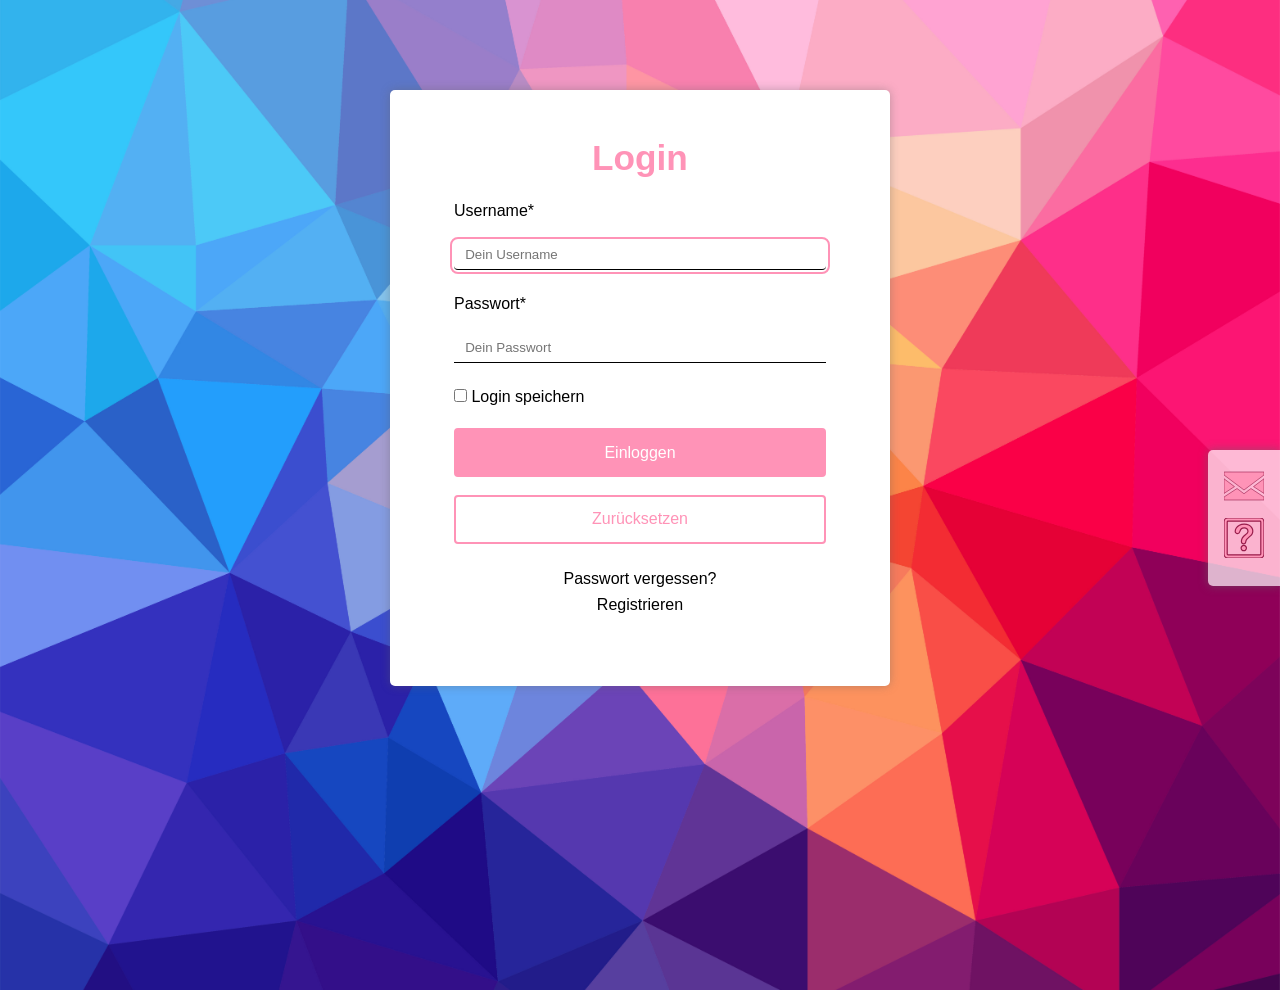
<file: index.html>
<!DOCTYPE html>
<html lang="de">
<head>
    <title>Login UI Prototype (HTML/CSS)</title>

    <meta charset="UTF-8">
    <meta name="viewport" content="width=device-width, initial-scale=1.0">
    <meta name="description" content="ui prototype template for login and register process">
    <meta name="author" content="Katharina Erfling">
    
    <link rel="stylesheet" href="css/stylesheet.css">
    
</head>
<body>
    <main>
        <h1>Login</h1>
        <form action="#">
            <ul>
                <li><label for="name">Username*</label></li>
                <li>
                    <input class="w-100p" type="text" id="name" name="username" placeholder="Dein Username" required autofocus autocomplete="username">
                </li>
                <li><label for="password">Passwort*</label></li>
                <li>
                    <!-- FIX: minlength muss eine Zahl sein, kein String -->
                    <input class="w-100p" type="password" id="password" name="passw" placeholder="Dein Passwort" required minlength="8" title="Mindestens 8 Zeichen" autocomplete="current-password">
                </li>
                <li>
                    <input type="checkbox" id="rememberme" name="rememb">
                    <label for="rememberme">Login speichern</label>
                </li>
                <li>
                    <input class="w-100p btn primary" type="submit" value="Einloggen">
                    <!-- FIX: Zurücksetzen ist type="reset", nicht type="submit" -->
                    <input class="w-100p btn secondary" type="reset" value="Zurücksetzen">
                </li>
                <li>
                    <a href="html/forgotpassword.html">Passwort vergessen?</a>
                    <a href="html/register1.html">Registrieren</a>
                </li>
            </ul>
        </form>
    </main>

    <!-- aside START -->
    <aside>
        <div>
            <a href="../../index.html">
                <img src="images/mail-svgrepo-com.svg" alt="Kontakt per Mail" height="40">
            </a>
        </div>
        <div>
            <a href="#">
                <img src="images/question-mark-svgrepo-com.svg" alt="Hilfe & FAQ" height="40">
            </a>
        </div>
    </aside>
    <!-- aside END -->

</body>
</html>
</file>
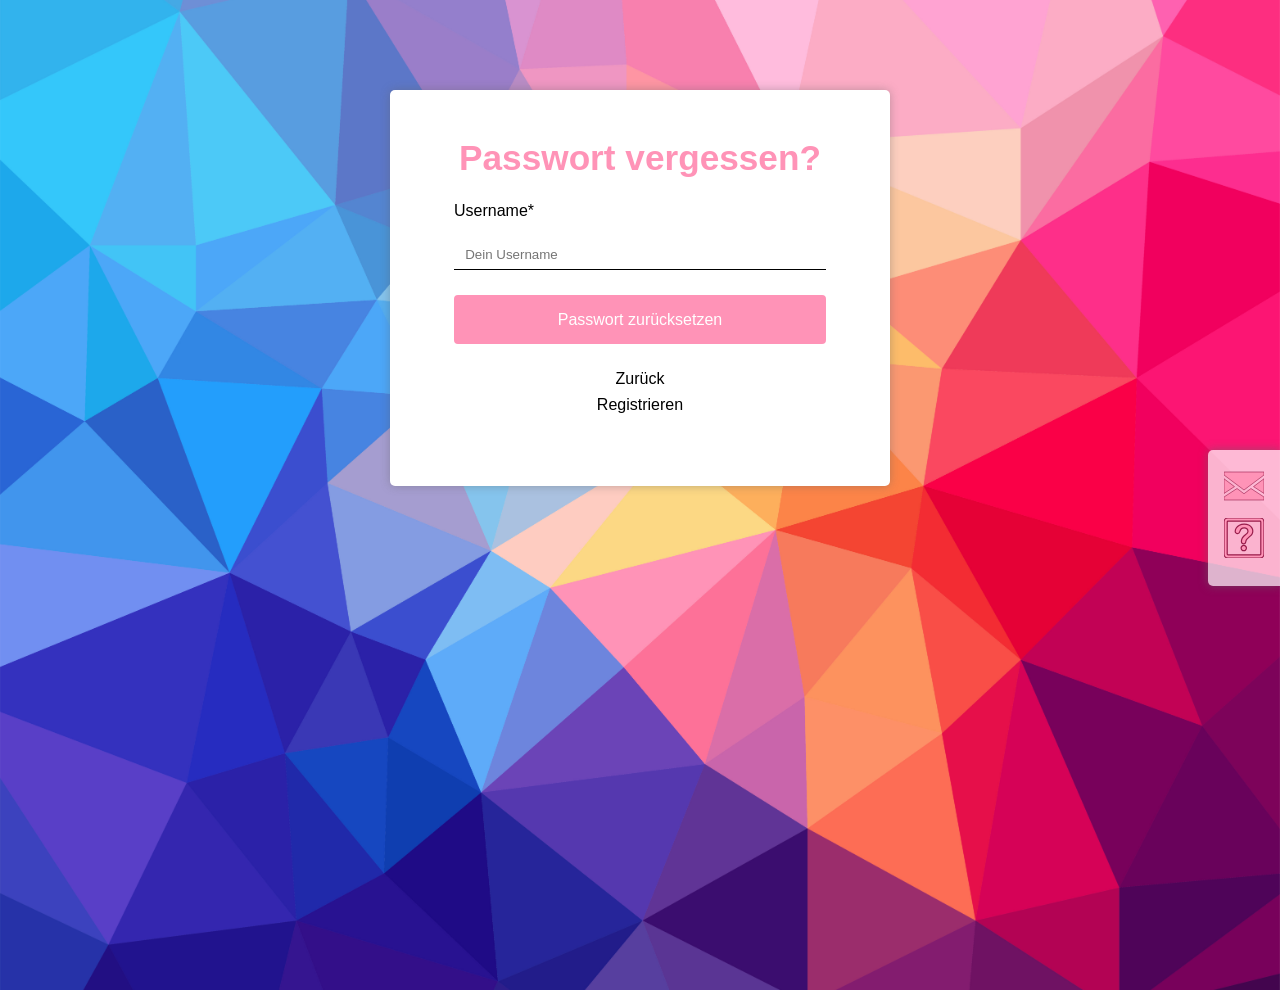
<file: html/forgotpassword.html>
<!DOCTYPE html>
<html lang="de">
<head>
    <title>Login UI Prototype (HTML/CSS)</title>

    <meta charset="UTF-8">
    <meta name="viewport" content="width=device-width, initial-scale=1.0">
    <meta name="description" content="ui prototype template for login and register process">
    <meta name="author" content="Katharina Erfling">
    
    <link rel="stylesheet" href="../css/stylesheet.css">
    
</head>
<body>
    <main>
        <h1>Passwort vergessen?</h1>
        <form action="#">
            <ul>
                <!-- FIX: for="username" passt jetzt zu id="username" -->
                <li><label for="username">Username*</label></li>
                <li><input class="w-100p" type="text" id="username" name="username" placeholder="Dein Username" required autocomplete="username"></li>
                <li><input class="w-100p btn primary" type="submit" value="Passwort zurücksetzen"></li>
                <li><a href="../index.html">Zurück</a></li>
                <li><a href="register1.html">Registrieren</a></li>
            </ul>
        </form>
    </main>


        <!-- aside START -->
    <aside>
        <div>
            <a href="../../index.html">
                <img src="../images/mail-svgrepo-com.svg" alt="Kontakt per Mail" height="40">
            </a>
        </div>
        <div>
            <a href="#">
                <img src="../images/question-mark-svgrepo-com.svg" alt="Hilfe & FAQ" height="40">
            </a>
        </div>
    </aside>
    <!-- aside END -->

</body>
</html>
</file>
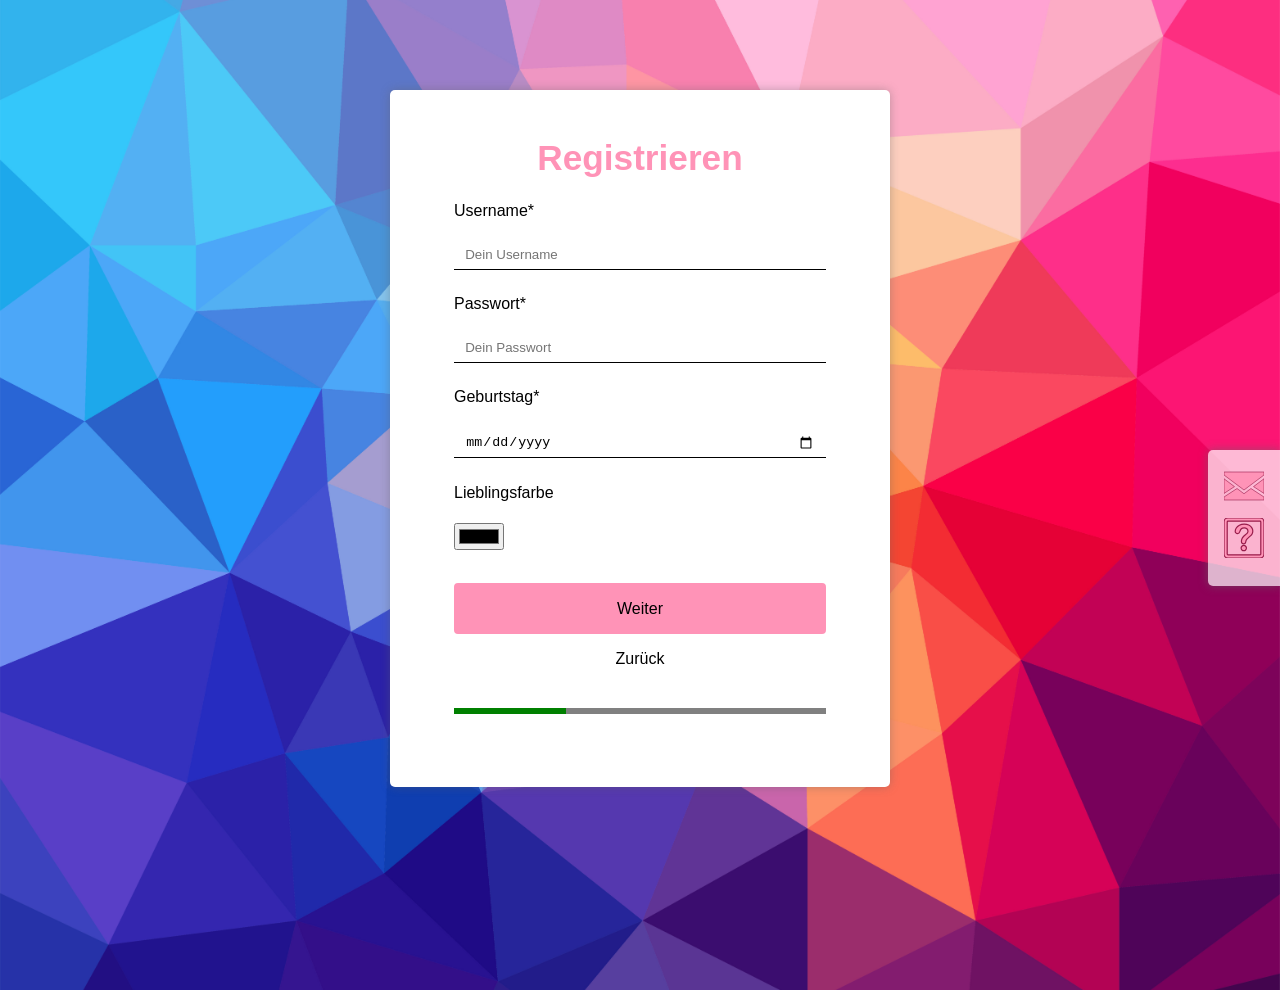
<file: html/register1.html>
<!DOCTYPE html>
<html lang="de">
<head>
    <title>Login UI Prototype (HTML/CSS)</title>

    <meta charset="UTF-8">
    <meta name="viewport" content="width=device-width, initial-scale=1.0">
    <meta name="description" content="ui prototype template for login and register process">
    <meta name="author" content="Katharina Erfling">
    
    <link rel="stylesheet" href="../css/stylesheet.css">
</head>
<body>
    <main>
        <h1>Registrieren</h1>
        <form>
            <ul>
                <li><label for="name">Username*</label></li>
                <li><input class="w-100p" type="text" id="name" name="username" placeholder="Dein Username" required autocomplete="username"></li>

                <li><label for="password">Passwort*</label></li>
                <!-- FIX: minlength="8", title für Hinweistext -->
                <li><input class="w-100p" type="password" id="password" name="passw" placeholder="Dein Passwort" required minlength="8" title="Mindestens 8 Zeichen" autocomplete="new-password"></li>

                <li><label for="birthday">Geburtstag*</label></li>
                <li><input class="w-100p" type="date" id="birthday" name="birthday" required></li>

                <li><label for="favcolor">Lieblingsfarbe</label></li>
                <li><input type="color" id="favcolor" name="fcolor"></li>

                <!-- FIX: <br> aus <ul> entfernt, Abstand per CSS -->
                <li class="form-actions">
                    <a href="register2.html" class="btn primary btn-link">Weiter</a>
                    <a href="../index.html">Zurück</a>
                </li>

                <!-- FIX: <progress> statt <meter> für Fortschrittsanzeige -->
                <li>
                    <progress class="form-progress" value="30" max="100"></progress>
                </li>
            </ul>
        </form>
    </main>

        <!-- aside START -->
    <aside>
        <div>
            <a href="../../index.html">
                <img src="../images/mail-svgrepo-com.svg" alt="Kontakt per Mail" height="40">
            </a>
        </div>
        <div>
            <a href="#">
                <img src="../images/question-mark-svgrepo-com.svg" alt="Hilfe & FAQ" height="40">
            </a>
        </div>
    </aside>
    <!-- aside END -->

    
</body>
</html>
</file>
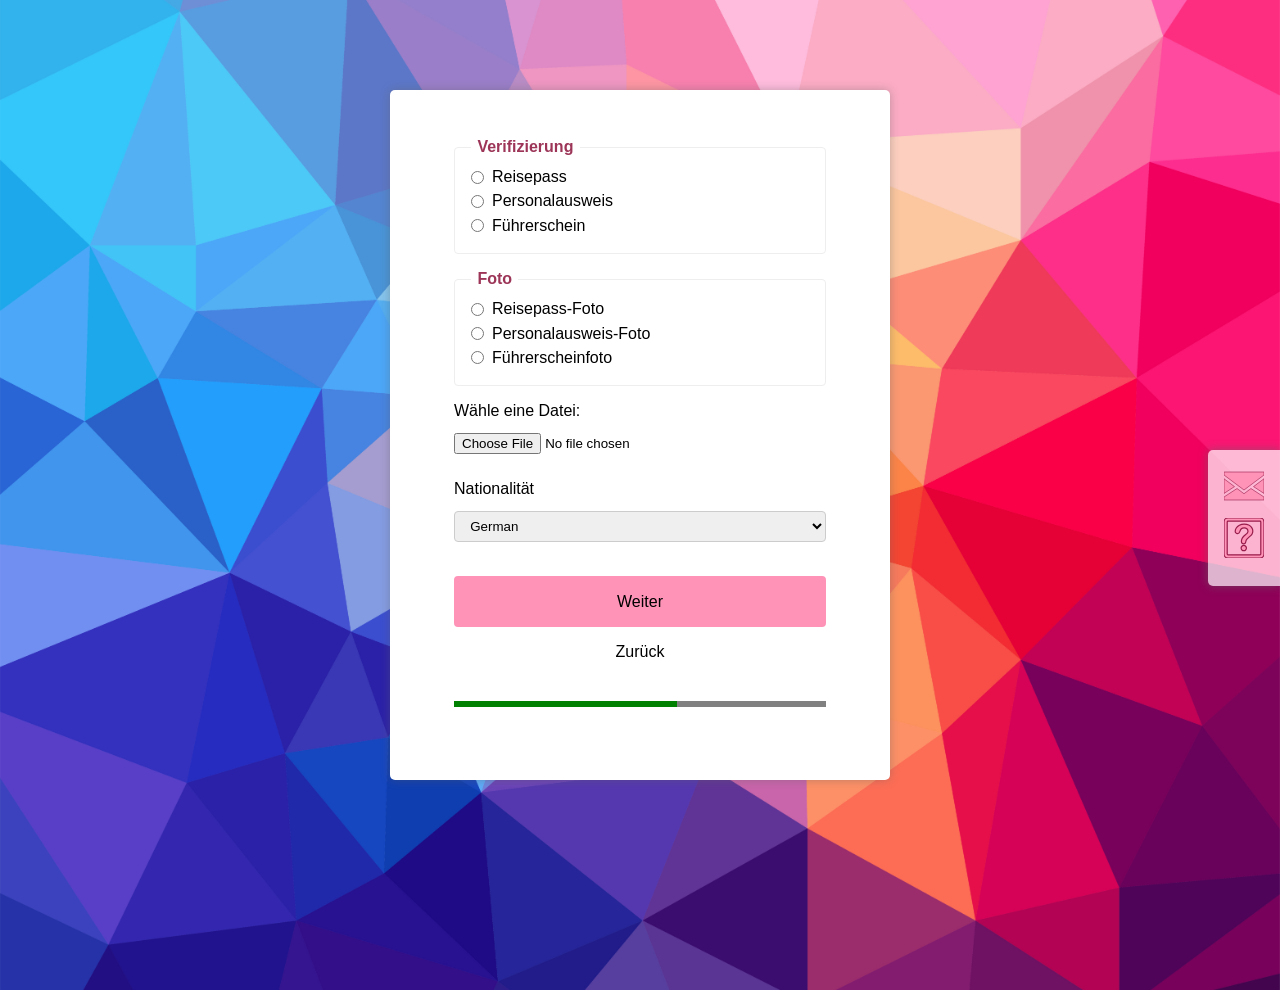
<file: html/register2.html>
<!DOCTYPE html>
<html lang="de">
<head>
    <title>Login UI Prototype (HTML/CSS)</title>

    <meta charset="UTF-8">
    <meta name="viewport" content="width=device-width, initial-scale=1.0">
    <meta name="description" content="ui prototype template for login and register process">
    <meta name="author" content="Katharina Erfling">
    
    <link rel="stylesheet" href="../css/stylesheet.css">
</head>
<body>
    <main>
        <form action="#">
            <ul>
                <!-- FIX: <fieldset> + <legend> statt label auf eine nicht-existente ID -->
                <li>
                    <fieldset>
                        <legend>Verifizierung</legend>
                        <!-- FIX: eindeutige IDs für jedes Radio-Element -->
                        <label class="radio-label">
                            <input type="radio" name="id" value="reisepass">
                            Reisepass
                        </label>
                        <label class="radio-label">
                            <input type="radio" name="id" value="personalausweis">
                            Personalausweis
                        </label>
                        <label class="radio-label">
                            <input type="radio" name="id" value="fuehrerschein">
                            Führerschein
                        </label>
                    </fieldset>
                </li>

                <!-- FIX: zweite Radio-Gruppe mit eigenem fieldset -->
                <li>
                    <fieldset>
                        <legend>Foto</legend>
                        <label class="radio-label">
                            <input type="radio" name="id-foto" value="reisepass-foto">
                            Reisepass-Foto
                        </label>
                        <label class="radio-label">
                            <input type="radio" name="id-foto" value="personalausweis-foto">
                            Personalausweis-Foto
                        </label>
                        <label class="radio-label">
                            <input type="radio" name="id-foto" value="fuehrerschein-foto">
                            Führerscheinfoto
                        </label>
                    </fieldset>
                </li>

                <li>
                    <label for="fileupload">Wähle eine Datei:</label>
                    <input type="file" id="fileupload" name="id_file" accept="image/*">
                </li>

                <li>
                    <label for="nation">Nationalität</label>
                    <select name="nation" id="nation">
                        <option value="afghan">Afghan</option>
                        <option value="albanian">Albanian</option>
                        <option value="algerian">Algerian</option>
                        <option value="american">American</option>
                        <option value="andorran">Andorran</option>
                        <option value="angolan">Angolan</option>
                        <option value="antiguans">Antiguans</option>
                        <option value="argentinean">Argentinean</option>
                        <option value="armenian">Armenian</option>
                        <option value="australian">Australian</option>
                        <option value="austrian">Austrian</option>
                        <option value="azerbaijani">Azerbaijani</option>
                        <option value="bahamian">Bahamian</option>
                        <option value="bahraini">Bahraini</option>
                        <option value="bangladeshi">Bangladeshi</option>
                        <option value="barbadian">Barbadian</option>
                        <option value="barbudans">Barbudans</option>
                        <option value="batswana">Batswana</option>
                        <option value="belarusian">Belarusian</option>
                        <option value="belgian">Belgian</option>
                        <option value="belizean">Belizean</option>
                        <option value="beninese">Beninese</option>
                        <option value="bhutanese">Bhutanese</option>
                        <option value="bolivian">Bolivian</option>
                        <option value="bosnian">Bosnian</option>
                        <option value="brazilian">Brazilian</option>
                        <option value="british">British</option>
                        <option value="bruneian">Bruneian</option>
                        <option value="bulgarian">Bulgarian</option>
                        <option value="burkinabe">Burkinabe</option>
                        <option value="burmese">Burmese</option>
                        <option value="burundian">Burundian</option>
                        <option value="cambodian">Cambodian</option>
                        <option value="cameroonian">Cameroonian</option>
                        <option value="canadian">Canadian</option>
                        <option value="cape verdean">Cape Verdean</option>
                        <option value="central african">Central African</option>
                        <option value="chadian">Chadian</option>
                        <option value="chilean">Chilean</option>
                        <option value="chinese">Chinese</option>
                        <option value="colombian">Colombian</option>
                        <option value="comoran">Comoran</option>
                        <option value="congolese">Congolese</option>
                        <option value="costa rican">Costa Rican</option>
                        <option value="croatian">Croatian</option>
                        <option value="cuban">Cuban</option>
                        <option value="cypriot">Cypriot</option>
                        <option value="czech">Czech</option>
                        <option value="danish">Danish</option>
                        <option value="djibouti">Djibouti</option>
                        <option value="dominican">Dominican</option>
                        <option value="dutch">Dutch</option>
                        <option value="east timorese">East Timorese</option>
                        <option value="ecuadorean">Ecuadorean</option>
                        <option value="egyptian">Egyptian</option>
                        <option value="emirian">Emirian</option>
                        <option value="equatorial guinean">Equatorial Guinean</option>
                        <option value="eritrean">Eritrean</option>
                        <option value="estonian">Estonian</option>
                        <option value="ethiopian">Ethiopian</option>
                        <option value="fijian">Fijian</option>
                        <option value="filipino">Filipino</option>
                        <option value="finnish">Finnish</option>
                        <option value="french">French</option>
                        <option value="gabonese">Gabonese</option>
                        <option value="gambian">Gambian</option>
                        <option value="georgian">Georgian</option>
                        <option value="german" selected>German</option>
                        <option value="ghanaian">Ghanaian</option>
                        <option value="greek">Greek</option>
                        <option value="grenadian">Grenadian</option>
                        <option value="guatemalan">Guatemalan</option>
                        <option value="guinea-bissauan">Guinea-Bissauan</option>
                        <option value="guinean">Guinean</option>
                        <option value="guyanese">Guyanese</option>
                        <option value="haitian">Haitian</option>
                        <option value="herzegovinian">Herzegovinian</option>
                        <option value="honduran">Honduran</option>
                        <option value="hungarian">Hungarian</option>
                        <option value="icelander">Icelander</option>
                        <option value="indian">Indian</option>
                        <option value="indonesian">Indonesian</option>
                        <option value="iranian">Iranian</option>
                        <option value="iraqi">Iraqi</option>
                        <option value="irish">Irish</option>
                        <option value="israeli">Israeli</option>
                        <option value="italian">Italian</option>
                        <option value="ivorian">Ivorian</option>
                        <option value="jamaican">Jamaican</option>
                        <option value="japanese">Japanese</option>
                        <option value="jordanian">Jordanian</option>
                        <option value="kazakhstani">Kazakhstani</option>
                        <option value="kenyan">Kenyan</option>
                        <option value="kittian and nevisian">Kittian and Nevisian</option>
                        <option value="kuwaiti">Kuwaiti</option>
                        <option value="kyrgyz">Kyrgyz</option>
                        <option value="laotian">Laotian</option>
                        <option value="latvian">Latvian</option>
                        <option value="lebanese">Lebanese</option>
                        <option value="liberian">Liberian</option>
                        <option value="libyan">Libyan</option>
                        <option value="liechtensteiner">Liechtensteiner</option>
                        <option value="lithuanian">Lithuanian</option>
                        <option value="luxembourger">Luxembourger</option>
                        <option value="macedonian">Macedonian</option>
                        <option value="malagasy">Malagasy</option>
                        <option value="malawian">Malawian</option>
                        <option value="malaysian">Malaysian</option>
                        <option value="maldivan">Maldivan</option>
                        <option value="malian">Malian</option>
                        <option value="maltese">Maltese</option>
                        <option value="marshallese">Marshallese</option>
                        <option value="mauritanian">Mauritanian</option>
                        <option value="mauritian">Mauritian</option>
                        <option value="mexican">Mexican</option>
                        <option value="micronesian">Micronesian</option>
                        <option value="moldovan">Moldovan</option>
                        <option value="monacan">Monacan</option>
                        <option value="mongolian">Mongolian</option>
                        <option value="moroccan">Moroccan</option>
                        <option value="mosotho">Mosotho</option>
                        <option value="motswana">Motswana</option>
                        <option value="mozambican">Mozambican</option>
                        <option value="namibian">Namibian</option>
                        <option value="nauruan">Nauruan</option>
                        <option value="nepalese">Nepalese</option>
                        <option value="new zealander">New Zealander</option>
                        <option value="ni-vanuatu">Ni-Vanuatu</option>
                        <option value="nicaraguan">Nicaraguan</option>
                        <option value="nigerien">Nigerien</option>
                        <option value="north korean">North Korean</option>
                        <option value="northern irish">Northern Irish</option>
                        <option value="norwegian">Norwegian</option>
                        <option value="omani">Omani</option>
                        <option value="pakistani">Pakistani</option>
                        <option value="palauan">Palauan</option>
                        <option value="panamanian">Panamanian</option>
                        <option value="papua new guinean">Papua New Guinean</option>
                        <option value="paraguayan">Paraguayan</option>
                        <option value="peruvian">Peruvian</option>
                        <option value="polish">Polish</option>
                        <option value="portuguese">Portuguese</option>
                        <option value="qatari">Qatari</option>
                        <option value="romanian">Romanian</option>
                        <option value="russian">Russian</option>
                        <option value="rwandan">Rwandan</option>
                        <option value="saint lucian">Saint Lucian</option>
                        <option value="salvadoran">Salvadoran</option>
                        <option value="samoan">Samoan</option>
                        <option value="san marinese">San Marinese</option>
                        <option value="sao tomean">Sao Tomean</option>
                        <option value="saudi">Saudi</option>
                        <option value="scottish">Scottish</option>
                        <option value="senegalese">Senegalese</option>
                        <option value="serbian">Serbian</option>
                        <option value="seychellois">Seychellois</option>
                        <option value="sierra leonean">Sierra Leonean</option>
                        <option value="singaporean">Singaporean</option>
                        <option value="slovakian">Slovakian</option>
                        <option value="slovenian">Slovenian</option>
                        <option value="solomon islander">Solomon Islander</option>
                        <option value="somali">Somali</option>
                        <option value="south african">South African</option>
                        <option value="south korean">South Korean</option>
                        <option value="spanish">Spanish</option>
                        <option value="sri lankan">Sri Lankan</option>
                        <option value="sudanese">Sudanese</option>
                        <option value="surinamer">Surinamer</option>
                        <option value="swazi">Swazi</option>
                        <option value="swedish">Swedish</option>
                        <option value="swiss">Swiss</option>
                        <option value="syrian">Syrian</option>
                        <option value="taiwanese">Taiwanese</option>
                        <option value="tajik">Tajik</option>
                        <option value="tanzanian">Tanzanian</option>
                        <option value="thai">Thai</option>
                        <option value="togolese">Togolese</option>
                        <option value="tongan">Tongan</option>
                        <option value="trinidadian or tobagonian">Trinidadian or Tobagonian</option>
                        <option value="tunisian">Tunisian</option>
                        <option value="turkish">Turkish</option>
                        <option value="tuvaluan">Tuvaluan</option>
                        <option value="ugandan">Ugandan</option>
                        <option value="ukrainian">Ukrainian</option>
                        <option value="uruguayan">Uruguayan</option>
                        <option value="uzbekistani">Uzbekistani</option>
                        <option value="venezuelan">Venezuelan</option>
                        <option value="vietnamese">Vietnamese</option>
                        <option value="welsh">Welsh</option>
                        <option value="yemenite">Yemenite</option>
                        <option value="zambian">Zambian</option>
                        <option value="zimbabwean">Zimbabwean</option>
                    </select>
                </li>

                <li class="form-actions">
                    <a href="register3.html" class="btn primary btn-link">Weiter</a>
                    <a href="register1.html">Zurück</a>
                </li>

                <!-- FIX: <progress> statt <meter> -->
                <li>
                    <progress class="form-progress" value="60" max="100"></progress>
                </li>
            </ul>
        </form>
    </main>



            <!-- aside START -->
    <aside>
        <div>
            <a href="../../index.html">
                <img src="../images/mail-svgrepo-com.svg" alt="Kontakt per Mail" height="40">
            </a>
        </div>
        <div>
            <a href="#">
                <img src="../images/question-mark-svgrepo-com.svg" alt="Hilfe & FAQ" height="40">
            </a>
        </div>
    </aside>
    <!-- aside END -->
</body>
</html>
</file>
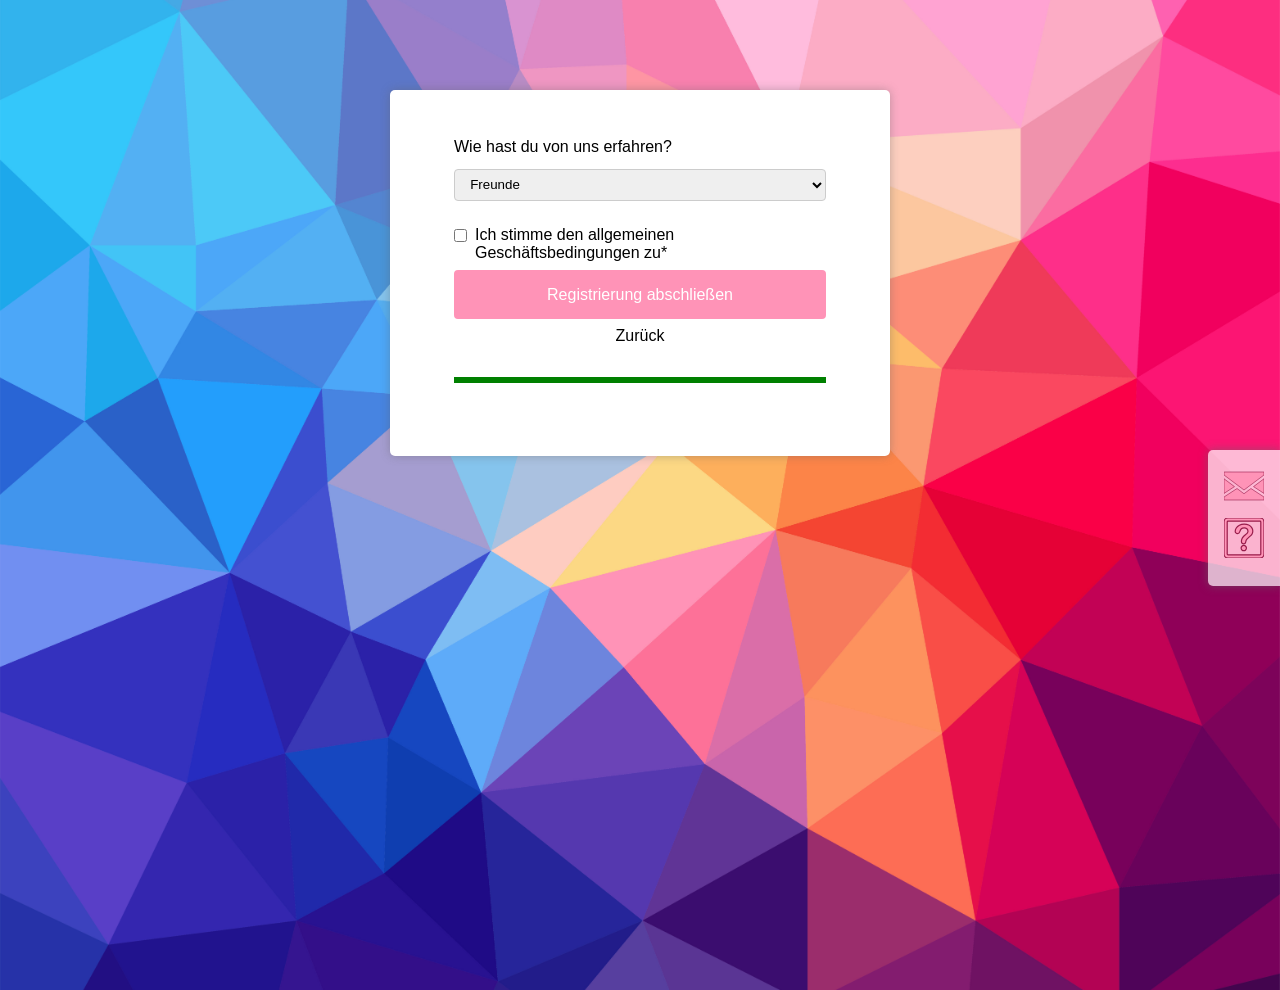
<file: html/register3.html>
<!DOCTYPE html>
<html lang="de">
<head>
    <title>Login UI Prototype (HTML/CSS)</title>

    <meta charset="UTF-8">
    <meta name="viewport" content="width=device-width, initial-scale=1.0">
    <meta name="description" content="ui prototype template for login and register process">
    <meta name="author" content="Katharina Erfling">
    
    <link rel="stylesheet" href="../css/stylesheet.css">
</head>
<body>
    <main>
        <form action="#">
            <ul>
                <li>
                    <label for="info">Wie hast du von uns erfahren?</label>
                    <select name="select" id="info">
                        <option value="friends" selected>Freunde</option>
                        <option value="radio">Radio</option>
                        <option value="printed_ad">Printwerbung</option>
                        <option value="tv_ad">TV Werbung</option>
                        <option value="internet">Internet</option>
                    </select>
                </li>

                <li class="checkbox-terms">
                    <input type="checkbox" id="terms" required>
                    <label for="terms">Ich stimme den allgemeinen Geschäftsbedingungen zu*</label>
                </li>

                <!-- FIX: input[type="image"] ersetzt durch button -->
                <li>
                    <button class="w-100p btn primary" type="submit" onclick="alert('Danke fürs Registrieren! Bitte bestätige deine E-Mail')">
                        Registrierung abschließen
                    </button>
                </li>

                <li><a href="register2.html">Zurück</a></li>

                <!-- FIX: <progress> statt <meter> -->
                <li>
                    <progress class="form-progress" value="100" max="100"></progress>
                </li>
            </ul>
        </form>
    </main>


            <!-- aside START -->
    <aside>
        <div>
            <a href="../../index.html">
                <img src="../images/mail-svgrepo-com.svg" alt="Kontakt per Mail" height="40">
            </a>
        </div>
        <div>
            <a href="#">
                <img src="../images/question-mark-svgrepo-com.svg" alt="Hilfe & FAQ" height="40">
            </a>
        </div>
    </aside>
    <!-- aside END -->
</body>
</html>
</file>
<file: css/stylesheet.css>
/* ----------------------------- */
/* CSS Custom Properties (Farben) */
/* ----------------------------- */

/* FIX: Farben zentral definiert statt überall Hex-Codes wiederholen */
:root {
    --color-primary: #FF93B7;
    --color-primary-dark: #9c3557;
    --color-secondary-hover: rgb(196, 137, 180);
    --color-text: #333;
    --color-border: rgb(0, 0, 0);
    --color-bg: rgb(175, 136, 207);
    --color-white: #ffffff;
    --color-shadow: rgba(98, 98, 98, .4);
    --radius: 4px;
}


/* ----------------------------- */
/* Basiseinstellungen */
/* ----------------------------- */

* {
    margin: 0;
    box-sizing: border-box;
}

/* Voreinstellungen des Users übernehmen */
html {
    font-size: 100%;
    scroll-behavior: smooth;
}

/* Einstellungen für neue HTML Elemente */
header, section, main, nav, aside, article, footer, figure, figcaption {
    display: block;
    padding: 0;
}

/* Generelle Body-Einstellungen */
body {
    font-size: 1rem;
    font-family: Arial, Helvetica, sans-serif;
    background-color: var(--color-bg);
    background-image: url("../images/background.jpg");
    background-position: center;
    background-size: cover;
    background-repeat: no-repeat;
    min-height: 100vh;
}

/* UL-Einstellungen */
ul {
    list-style-type: none;
    padding: 0;
}

/* Typographie der Überschriften */
h1, h2, h3, h4, h5, h6 {
    font-weight: bold;
}

h1 {
    font-size: 2.2em;
    text-align: center;
    margin-bottom: 1.5rem;
    color: var(--color-primary);
}


/* ----------------------------- */
/* Container-Einstellungen */
/* ----------------------------- */

main {
    padding: 3rem 4rem 4rem 4rem;
    background-color: var(--color-white);
    max-width: 500px;
    margin: 10vh auto;
    border-radius: 5px;
    box-shadow: 0 0 10px var(--color-shadow);
}


/* ----------------------------- */
/* Listen- und Form-Einstellungen */
/* ----------------------------- */

input {
    margin-bottom: 1.1rem;
}

#name, #password, #username, #birthday {
    padding: .4rem .7rem;
    border: none;
    border-bottom: 1px solid var(--color-border);
    width: 100%;
}

/* FIX: :focus-visible statt :focus – nur bei Keyboard-Navigation sichtbar */
input:focus-visible,
select:focus-visible,
textarea:focus-visible {
    outline: 2px solid var(--color-primary);
    outline-offset: 2px;
    border-radius: var(--radius);
}

/* FIX: Visuelles Feedback für valide/invalide Felder per CSS */
input:not([type="submit"]):not([type="reset"]):not([type="checkbox"]):not([type="radio"]):not([type="color"]):not([type="file"]):invalid {
    border-bottom-color: #e53935;
}

input:not([type="submit"]):not([type="reset"]):not([type="checkbox"]):not([type="radio"]):not([type="color"]):not([type="file"]):valid {
    border-bottom-color: #43a047;
}

.w-100p {
    width: 100%;
}

label {
    margin-bottom: .8rem;
    display: inline-block;
}

select {
    width: 100%;
    padding: .4rem .7rem;
    border: 1px solid #ccc;
    border-radius: var(--radius);
    margin-bottom: 1.1rem;
}

/* FIX: <br> in ul entfernt – Abstand per CSS -->  */
li {
    margin-bottom: .5rem;
}

/* Fieldset für Radio-Gruppen */
fieldset {
    border: 1px solid #eee;
    border-radius: var(--radius);
    padding: .75rem 1rem;
    margin-bottom: 1rem;
}

legend {
    font-weight: bold;
    padding: 0 .4rem;
    color: var(--color-primary-dark);
}

.radio-label {
    display: flex;
    align-items: center;
    gap: .5rem;
    margin-bottom: .4rem;
    cursor: pointer;
}

.radio-label input {
    margin-bottom: 0;
    accent-color: var(--color-primary-dark);
}

/* Checkbox AGB */
.checkbox-terms {
    display: flex;
    align-items: flex-start;
    gap: .5rem;
}

.checkbox-terms input {
    margin-top: .2rem;
    margin-bottom: 0;
    flex-shrink: 0;
}

.checkbox-terms label {
    margin-bottom: 0;
}

/* Form-Actions (Weiter/Zurück) */
.form-actions {
    display: flex;
    flex-direction: column;
    gap: .5rem;
    margin-top: 1rem;
}

/* FIX: <progress> für Fortschrittsanzeige */
.form-progress {
    width: 100%;
    height: 6px;
    margin-top: 1.5rem;
    accent-color: var(--color-primary);
    border-radius: 3px;
}


/* ----------------------------- */
/* Button- und Linkeinstellungen */
/* ----------------------------- */

.btn {
    padding: .85rem .25rem;
    border-color: var(--color-primary);
    border-radius: var(--radius);
    border-style: solid;
    cursor: pointer;
    text-align: center;
    font-size: 1rem;
}

.primary {
    background-color: var(--color-primary);
    color: var(--color-white);
    transition: background-color .3s ease-in-out;
}

.primary:hover {
    background-color: var(--color-primary-dark);
}

.secondary {
    background-color: var(--color-white);
    color: var(--color-primary);
    transition: background-color .3s ease-in-out;
}

.secondary:hover {
    background-color: var(--color-secondary-hover);
}

/* Links als Button dargestellt */
.btn-link {
    display: block;
    text-decoration: none;
    color: var(--color-white);
}

.btn-link:hover {
    color: var(--color-white);
}

a {
    text-decoration: none;
    color: var(--color-primary);
    display: block;
    text-align: center;
    margin-bottom: .5rem;
    transition: color .3s ease-in-out, font-size .5s ease-in-out;
}

/* Einstellung noch nicht besuchte Links */
form li a:link {
    color: inherit;
}

/* Einstellung bereits besuchte Links */
form li a:visited {
    color: var(--color-primary-dark);
}

/* FIX: :focus-visible statt :focus -->  */
form li a:focus-visible {
    outline: none;
    border-bottom: 2px solid var(--color-primary);
}

/* Einstellung bei Mouse-Over */
form li a:hover {
    font-size: 1.5rem;
    color: var(--color-primary);
}

/* Einstellung bei gedrückter Maus */
form li a:active {
    outline: 1px solid rgb(59, 59, 59);
    color: var(--color-primary-dark);
}

/* Checkbox Einstellungen */
input[type="checkbox"] {
    accent-color: var(--color-primary-dark);
}


/* ----------------------------- */
/* Einstellungen Aside Buttons */
/* ----------------------------- */

aside {
    background-color: rgba(255, 255, 255, .7);
    padding: 1rem;
    /* FIX: Tippfehler 10x -> 10px -->  */
    box-shadow: 0 0 10px rgba(98, 98, 98, .6);
    border-top-left-radius: 5px;
    border-bottom-left-radius: 5px;
    position: fixed;
    right: 0;
    top: 50vh;
}


/* ----------------------------- */
/* FIX: @media prefers-reduced-motion */
/* ----------------------------- */

/* Animationen für Nutzer deaktivieren die das bevorzugen */
@media (prefers-reduced-motion: reduce) {
    * {
        transition: none !important;
        animation: none !important;
    }
}


/* ----------------------------- */
/* Responsive – Media Queries */
/* ----------------------------- */

/* --- Mobile: bis 540px --- */
@media (max-width: 540px) {
    main {
        /* FIX: padding zu groß auf kleinen Screens -->  */
        padding: 2rem 1.5rem 2.5rem;
        margin: 5vh auto;
        /* Box soll auf kleinen Screens volle Breite nutzen */
        max-width: calc(100% - 2rem);
    }

    h1 {
        font-size: 1.7rem;
    }

    /* Aside auf Mobile ausblenden */
    aside {
        display: none;
    }
}
</file>
